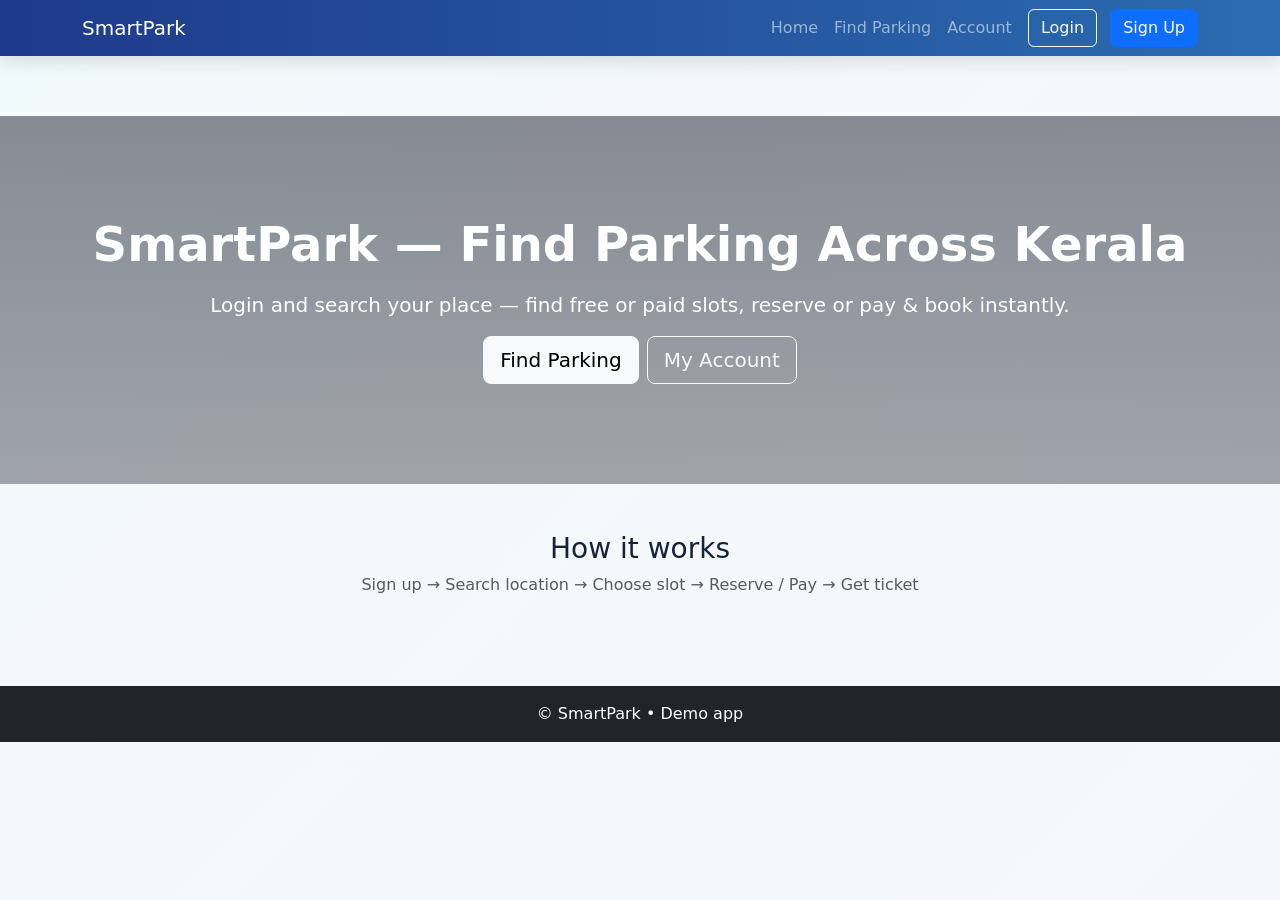
<file: index.html>
<!doctype html>
<html lang="en">
<head>
  <meta charset="utf-8" />
  <meta name="viewport" content="width=device-width,initial-scale=1" />
  <title>SmartPark — Home</title>
  <link href="https://cdn.jsdelivr.net/npm/bootstrap@5.3.2/dist/css/bootstrap.min.css" rel="stylesheet">
  <link href="style.css" rel="stylesheet">
</head>
<body>
  <nav class="navbar navbar-expand-lg navbar-dark">
    <div class="container">
      <a class="navbar-brand" href="index.html">SmartPark</a>
      <button class="navbar-toggler" type="button" data-bs-toggle="collapse" data-bs-target="#navMain">
        <span class="navbar-toggler-icon"></span>
      </button>

      <div class="collapse navbar-collapse" id="navMain">
        <ul class="navbar-nav ms-auto align-items-lg-center">
          <li class="nav-item"><a class="nav-link" href="index.html">Home</a></li>
          <li class="nav-item"><a class="nav-link" href="find.html">Find Parking</a></li>
          <li class="nav-item"><a class="nav-link" href="account.html">Account</a></li>
          <li class="nav-item ms-2" id="nav-auth">
            <a class="btn btn-outline-light me-2" href="login.html">Login</a>
            <a class="btn btn-primary" href="signup.html">Sign Up</a>
          </li>
          <li class="nav-item ms-2 d-none" id="nav-logged">
            <span class="navbar-text text-light me-3" id="welcomeUser">Hello</span>
            <button class="btn btn-outline-danger" id="btn-logout">Logout</button>
          </li>
        </ul>
      </div>
    </div>
  </nav>

  <main class="main-area">
    <section class="hero-bg">
      <div class="container text-center hero-content text-white">
        <h1 class="display-5 fw-bold">SmartPark — Find Parking Across Kerala</h1>
        <p class="lead my-3">Login and search your place — find free or paid slots, reserve or pay & book instantly.</p>
        <div class="d-flex justify-content-center gap-2">
          <a class="btn btn-light btn-lg" href="find.html" id="cta-find">Find Parking</a>
          <a class="btn btn-outline-light btn-lg" href="account.html" id="cta-accounts">My Account</a>
        </div>
      </div>
    </section>

    <section class="container py-5 text-center">
      <h3>How it works</h3>
      <p class="text-muted">Sign up → Search location → Choose slot → Reserve / Pay → Get ticket</p>
    </section>
  </main>

  <footer class="bg-dark text-white text-center py-3">
    <div class="container">© SmartPark • Demo app</div>
  </footer>

  <script src="https://cdn.jsdelivr.net/npm/bootstrap@5.3.2/dist/js/bootstrap.bundle.min.js"></script>
  <script src="script.js"></script>
</body>
</html>
</file>
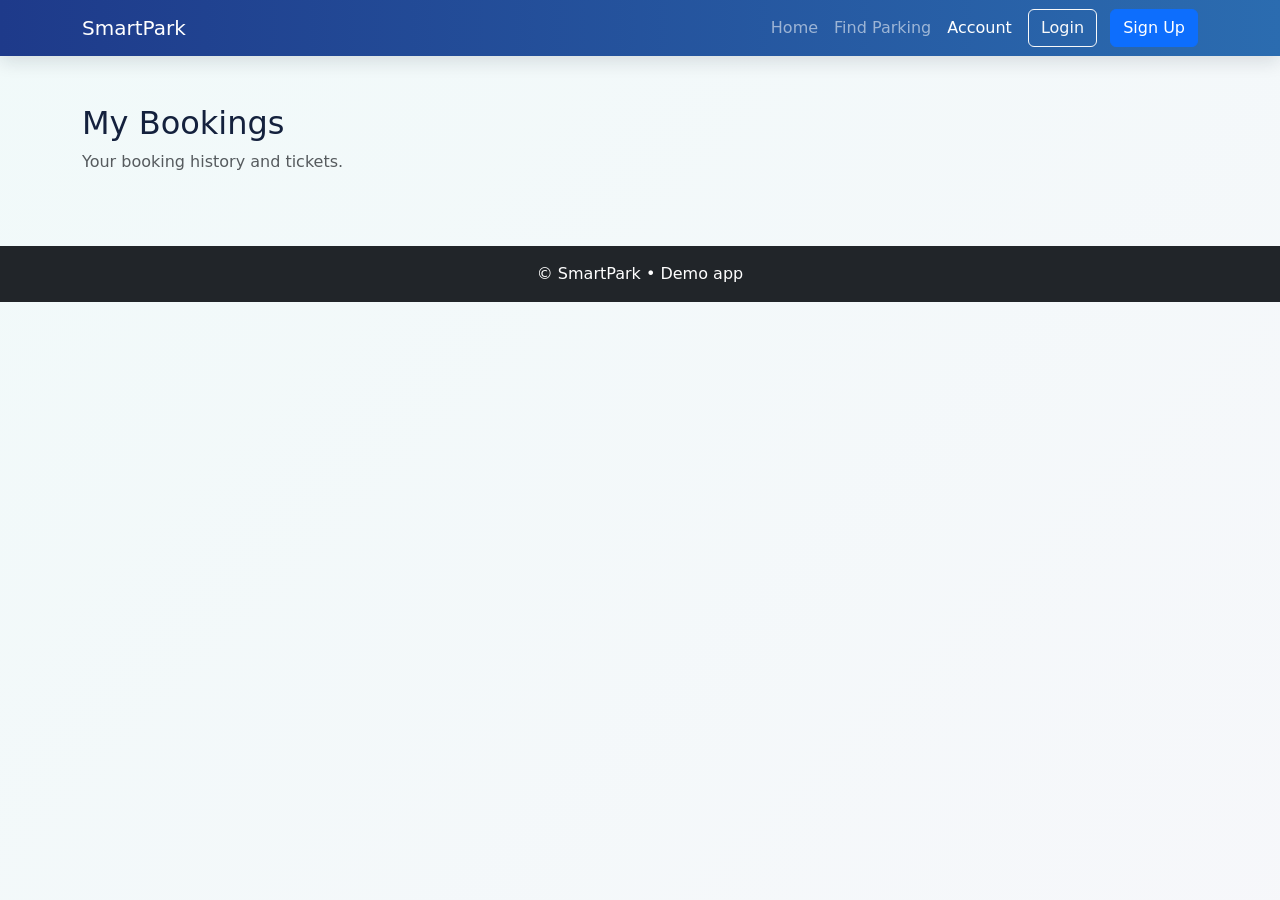
<file: account.html>
<!doctype html>
<html lang="en">
<head>
  <meta charset="utf-8" />
  <meta name="viewport" content="width=device-width,initial-scale=1" />
  <title>SmartPark — Account</title>
  <link href="https://cdn.jsdelivr.net/npm/bootstrap@5.3.2/dist/css/bootstrap.min.css" rel="stylesheet">
  <link href="style.css" rel="stylesheet">
</head>
<body>
  <nav class="navbar navbar-expand-lg navbar-dark">
    <div class="container">
      <a class="navbar-brand" href="index.html">SmartPark</a>
      <button class="navbar-toggler" type="button" data-bs-toggle="collapse" data-bs-target="#navMain">
        <span class="navbar-toggler-icon"></span>
      </button>

      <div class="collapse navbar-collapse" id="navMain">
        <ul class="navbar-nav ms-auto align-items-lg-center">
          <li class="nav-item"><a class="nav-link" href="index.html">Home</a></li>
          <li class="nav-item"><a class="nav-link" href="find.html">Find Parking</a></li>
          <li class="nav-item"><a class="nav-link active" href="account.html">Account</a></li>
          <li class="nav-item ms-2" id="nav-auth">
            <a class="btn btn-outline-light me-2" href="login.html">Login</a>
            <a class="btn btn-primary" href="signup.html">Sign Up</a>
          </li>
          <li class="nav-item ms-2 d-none" id="nav-logged">
            <span class="navbar-text text-light me-3" id="welcomeUser">Hello</span>
            <button class="btn btn-outline-danger" id="btn-logout">Logout</button>
          </li>
        </ul>
      </div>
    </div>
  </nav>

  <main class="container py-5">
    <h2>My Bookings</h2>
    <p class="text-muted">Your booking history and tickets.</p>
    <div id="bookingHistory" class="mt-4"></div>
  </main>

  <footer class="bg-dark text-white text-center py-3">
    <div class="container">© SmartPark • Demo app</div>
  </footer>

  <script src="https://cdn.jsdelivr.net/npm/bootstrap@5.3.2/dist/js/bootstrap.bundle.min.js"></script>
  <script src="script.js"></script>
</body>
</html>
</file>
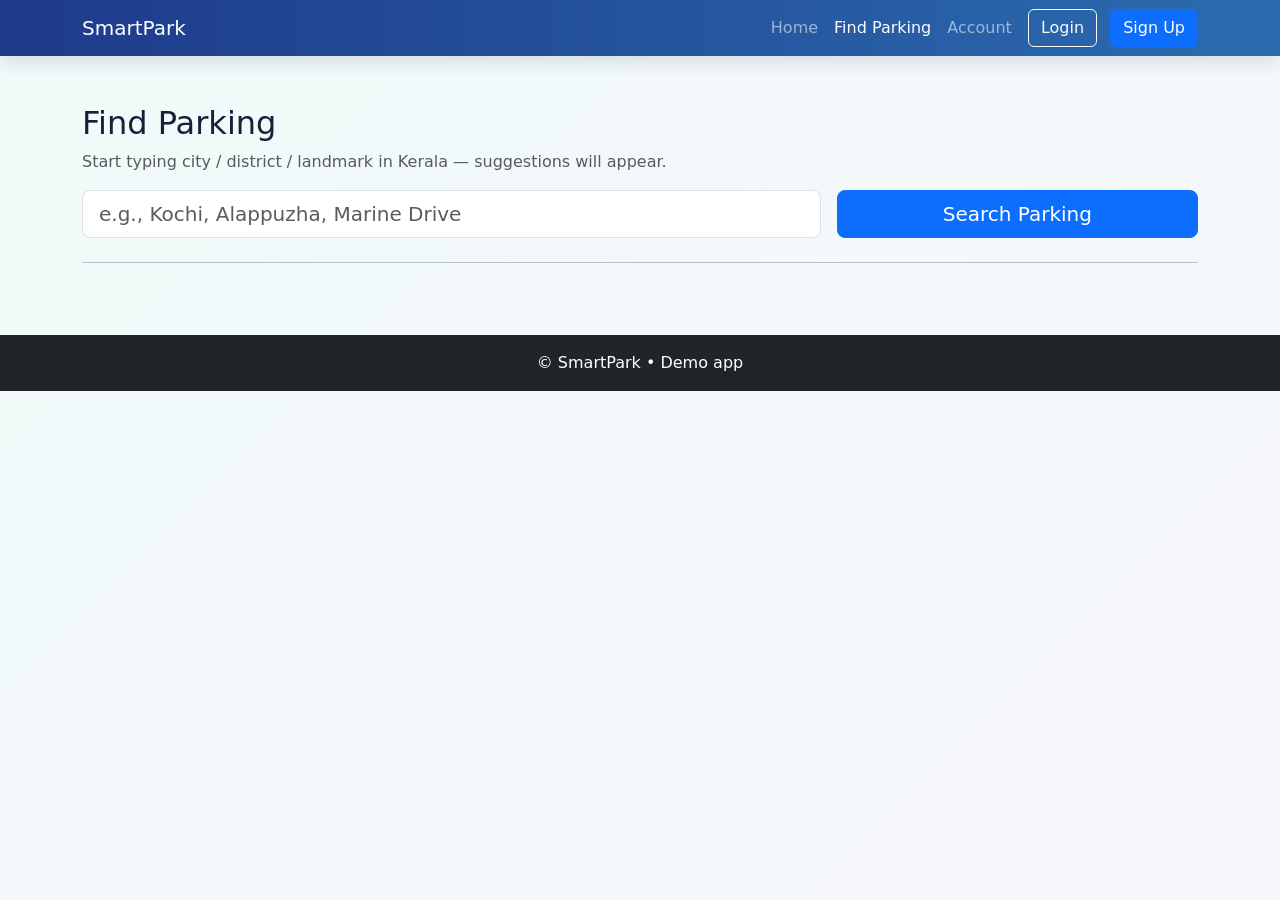
<file: find.html>
<!doctype html>
<html lang="en">
<head>
  <meta charset="utf-8" />
  <meta name="viewport" content="width=device-width,initial-scale=1" />
  <title>SmartPark — Find Parking</title>
  <link href="https://cdn.jsdelivr.net/npm/bootstrap@5.3.2/dist/css/bootstrap.min.css" rel="stylesheet">
  <link href="style.css" rel="stylesheet">
</head>
<body>
  <nav class="navbar navbar-expand-lg navbar-dark">
    <div class="container">
      <a class="navbar-brand" href="index.html">SmartPark</a>
      <button class="navbar-toggler" type="button" data-bs-toggle="collapse" data-bs-target="#navMain">
        <span class="navbar-toggler-icon"></span>
      </button>

      <div class="collapse navbar-collapse" id="navMain">
        <ul class="navbar-nav ms-auto align-items-lg-center">
          <li class="nav-item"><a class="nav-link" href="index.html">Home</a></li>
          <li class="nav-item"><a class="nav-link active" href="find.html">Find Parking</a></li>
          <li class="nav-item"><a class="nav-link" href="account.html">Account</a></li>
          <li class="nav-item ms-2" id="nav-auth">
            <a class="btn btn-outline-light me-2" href="login.html">Login</a>
            <a class="btn btn-primary" href="signup.html">Sign Up</a>
          </li>
          <li class="nav-item ms-2 d-none" id="nav-logged">
            <span class="navbar-text text-light me-3" id="welcomeUser">Hello</span>
            <button class="btn btn-outline-danger" id="btn-logout">Logout</button>
          </li>
        </ul>
      </div>
    </div>
  </nav>

  <main class="container py-5">
    <h2>Find Parking</h2>
    <p class="text-muted">Start typing city / district / landmark in Kerala — suggestions will appear.</p>

    <div class="row g-3 align-items-center">
      <div class="col-md-8 position-relative">
        <input id="searchInput" autocomplete="off" class="form-control form-control-lg" placeholder="e.g., Kochi, Alappuzha, Marine Drive">
        <div id="suggestBox" class="list-group suggestion-box d-none"></div>
      </div>
      <div class="col-md-4 d-grid">
        <button id="searchBtn" class="btn btn-primary btn-lg">Search Parking</button>
      </div>
    </div>

    <hr class="my-4">
    <div id="resultsMessage" class="mb-3"></div>
    <div id="resultsGrid" class="row g-4"></div>
    <div id="relatedBox" class="mt-4 text-muted"></div>
  </main>

  <!-- Payment modal (used for paid bookings) -->
  <div class="modal fade" id="modalPayment" tabindex="-1">
    <div class="modal-dialog modal-md modal-dialog-centered">
      <div class="modal-content">
        <div class="modal-header">
          <h5 class="modal-title">Payment</h5>
          <button class="btn-close" data-bs-dismiss="modal"></button>
        </div>
        <div class="modal-body">
          <div id="paymentAlert" class="alert alert-danger d-none"></div>

          <form id="paymentForm" autocomplete="off">
            <div class="mb-3">
              <label class="form-label">Payment method</label>
              <div class="d-flex gap-2">
                <div class="form-check">
                  <input class="form-check-input" type="radio" name="payMethod" id="payCard" value="card" checked>
                  <label class="form-check-label" for="payCard">Card</label>
                </div>
                <div class="form-check">
                  <input class="form-check-input" type="radio" name="payMethod" id="payGpay" value="gpay">
                  <label class="form-check-label" for="payGpay">GPay</label>
                </div>
              </div>
            </div>

            <div id="cardFields">
              <div class="mb-3">
                <label class="form-label">Name on card</label>
                <input id="cardName" class="form-control" placeholder="Full name as on card">
              </div>
              <div class="mb-3">
                <label class="form-label">Card number</label>
                <input id="cardNumber" class="form-control" placeholder="xxxx xxxx xxxx xxxx" maxlength="19">
              </div>
              <div class="row g-2">
                <div class="col">
                  <label class="form-label">Expiry (MM/YY)</label>
                  <input id="cardExp" class="form-control" placeholder="MM/YY" maxlength="5">
                </div>
                <div class="col">
                  <label class="form-label">CVV</label>
                  <input id="cardCvv" class="form-control" placeholder="123" maxlength="4">
                </div>
              </div>
            </div>

            <div id="gpayInfo" class="d-none">
              <p class="small text-muted">You chose GPay. Click pay to simulate GPay transaction.</p>
              <div class="mb-3">
                <label class="form-label">GPay mobile (for simulation)</label>
                <input id="gpayNumber" class="form-control" placeholder="+91xxxxxxxxxx">
              </div>
            </div>

            <div class="mt-3 text-end">
              <button type="submit" class="btn btn-success" id="payNowBtn">Pay ₹0</button>
            </div>
          </form>

        </div>
      </div>
    </div>
  </div>

  <!-- Ticket modal -->
  <div class="modal fade" id="modalTicket" tabindex="-1">
    <div class="modal-dialog modal-md modal-dialog-centered">
      <div class="modal-content">
        <div class="modal-header">
          <h5 class="modal-title">Booking Confirmed</h5>
          <button class="btn-close" data-bs-dismiss="modal"></button>
        </div>
        <div class="modal-body" id="ticketBody"></div>
        <div class="modal-footer">
          <button id="btnDownloadTicket" class="btn btn-primary">Download Ticket</button>
          <button class="btn btn-secondary" data-bs-dismiss="modal">Close</button>
        </div>
      </div>
    </div>
  </div>

  <footer class="bg-dark text-white text-center py-3">
    <div class="container">© SmartPark • Demo app</div>
  </footer>

  <script src="https://cdn.jsdelivr.net/npm/bootstrap@5.3.2/dist/js/bootstrap.bundle.min.js"></script>
  <script src="script.js"></script>
</body>
</html>
</file>
<file: style.css>
:root{
  --accent:#1e3a8a;
  --accent-2:#0ea5a4;
  --muted:#6b7280;
  --bg-img: url('https://images.unsplash.com/photo-1542314831-068cd1dbfeeb?q=80&w=1600&auto=format&fit=crop&ixlib=rb-4.0.3&s=b1f4a4afa28b165f2b1b4ed7cc1b3a3a');
}
*{box-sizing:border-box}
body{ font-family: Inter, system-ui, Arial; margin:0; color:#14213d; background: linear-gradient(135deg, rgba(14,165,164,0.06), rgba(30,58,138,0.04)); min-height:100vh; }
.navbar{ background: linear-gradient(90deg,var(--accent), #2b6cb0); box-shadow: 0 6px 18px rgba(16,24,40,0.12); }
.hero-bg{ background-image: var(--bg-img); background-size: cover; background-position: center; padding: 100px 0; position: relative; }
.hero-bg::after{ content:''; position:absolute; inset:0; background: linear-gradient(180deg, rgba(2,6,23,0.45), rgba(2,6,23,0.35)); }
.hero-content{ position:relative; z-index:2; }
.main-area{ padding-top:60px; min-height:70vh; }
.suggestion-box{ position:absolute; top:100%; left:0; right:0; z-index:50; max-height:240px; overflow:auto; margin-top:6px; border-radius:8px; box-shadow:0 10px 30px rgba(2,6,23,0.12); }
.suggestion-box .list-group-item{ cursor:pointer; }
.card.parking{ border-radius:14px; overflow:hidden; transition: transform .18s ease, box-shadow .18s ease; box-shadow: 0 6px 18px rgba(16,24,40,0.06); }
.card.parking:hover{ transform: translateY(-6px); box-shadow: 0 14px 40px rgba(16,24,40,0.12); }
.card.parking img{ height:160px; object-fit:cover; }
.badge-paid{ background:linear-gradient(90deg,#fb7185,#ef4444); color:#fff; padding:.45em .6em; border-radius:.5rem; }
.badge-free{ background:linear-gradient(90deg,#34d399,#10b981); color:#fff; padding:.45em .6em; border-radius:.5rem; }
.booking-item{ border-radius:12px; padding:12px; background:#fff; box-shadow:0 6px 18px rgba(16,24,40,0.04); margin-bottom:12px; }
@media (max-width:768px){ .hero-bg{ padding:60px 0; } .card.parking img{ height:140px; } }
</file>
